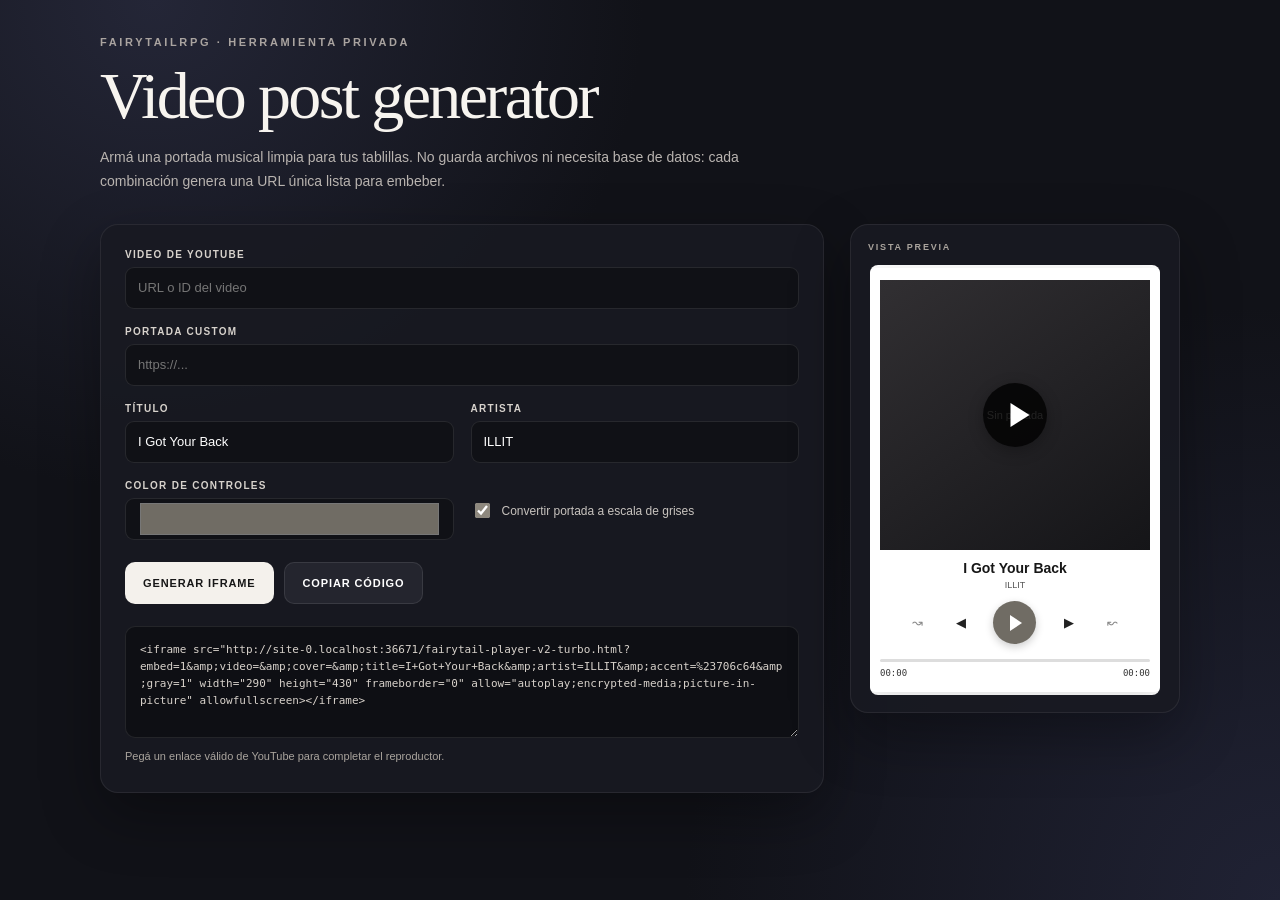
<file: fairytail-player-v2-turbo.html>
<!doctype html>
<html lang="es">
<head>
<meta charset="utf-8">
<meta name="viewport" content="width=device-width,initial-scale=1">
<title>FairyTailRPG Video Generator</title>
<style>
:root{--ink:#171717;--muted:#746f6a;--paper:#fff;--line:#ddd9d5;--accent:#706c64;--page:#111218;--panel:#191a22}*{box-sizing:border-box}html,body{margin:0;min-height:100%;font-family:Arial,Helvetica,sans-serif}body{background:var(--page);color:#f7f4ef}.generator{min-height:100vh;padding:36px 20px 60px;background:radial-gradient(circle at 12% 0,#242637 0,transparent 34%),radial-gradient(circle at 100% 100%,#202234 0,transparent 38%),var(--page)}.generator-shell{width:min(1080px,100%);margin:auto}.eyebrow{margin:0 0 10px;color:#aaa4a0;font-size:11px;font-weight:700;letter-spacing:.24em;text-transform:uppercase}.generator h1{margin:0;font-family:Georgia,serif;font-size:clamp(34px,6vw,66px);font-weight:400;letter-spacing:-.04em}.intro{max-width:650px;margin:12px 0 30px;color:#b9b4b0;font-size:14px;line-height:1.7}.workspace{display:grid;grid-template-columns:minmax(0,1fr) 330px;gap:26px;align-items:start}.form-card,.preview-card{border:1px solid #ffffff12;border-radius:18px;background:#191a22dd;box-shadow:0 22px 60px #0005}.form-card{padding:24px}.form-grid{display:grid;grid-template-columns:1fr 1fr;gap:17px}.field{display:flex;flex-direction:column;gap:7px}.field.full{grid-column:1/-1}.field label{color:#d7d2cc;font-size:10px;font-weight:700;letter-spacing:.13em;text-transform:uppercase}.field input{width:100%;height:42px;padding:0 12px;border:1px solid #ffffff19;border-radius:9px;outline:0;background:#101116;color:#fff;font:13px Arial}.field input:focus{border-color:#a29b90;box-shadow:0 0 0 3px #a29b901c}.checkline{display:flex;align-items:center;gap:9px;margin-top:2px;color:#c8c3be;font-size:12px}.checkline input{width:15px;height:15px;accent-color:#8e887e}.actions{display:flex;gap:10px;margin-top:22px}.button{height:42px;padding:0 18px;border:0;border-radius:10px;background:#f4f1ec;color:#171717;font-size:11px;font-weight:800;letter-spacing:.08em;text-transform:uppercase;cursor:pointer}.button.secondary{border:1px solid #ffffff18;background:#24252e;color:#fff}.output{margin-top:22px}.output textarea{width:100%;min-height:112px;padding:14px;border:1px solid #ffffff17;border-radius:10px;resize:vertical;background:#0e0f14;color:#d8d2cb;font:11px/1.55 Consolas,monospace}.status{min-height:18px;margin:8px 0 0;color:#aaa49d;font-size:11px}.preview-card{position:sticky;top:22px;padding:17px}.preview-label{margin:0 0 13px;color:#aaa49d;font-size:9px;font-weight:700;letter-spacing:.2em;text-transform:uppercase}.preview-frame{display:block;width:290px;height:430px;margin:auto;border:0;border-radius:8px;background:#fff}.player-page{display:grid;min-height:100vh;place-items:center;background:transparent}.player{width:290px;padding:12px 10px 14px;border-radius:5px;background:var(--paper);box-shadow:0 5px 22px #0002;color:var(--ink);text-align:center}.media{position:relative;width:270px;height:270px;overflow:hidden;background:#0b0b0b}.media-cover{position:absolute;inset:0;z-index:3;width:100%;height:100%;padding:0;border:0;background:#111;cursor:pointer}.media-cover img{display:block;width:100%;height:100%;object-fit:cover}.media-cover.gray img,.media.gray iframe{filter:grayscale(1)}.media-cover::after{content:"";position:absolute;top:50%;left:50%;width:0;height:0;margin-left:5px;border-top:12px solid transparent;border-bottom:12px solid transparent;border-left:19px solid #fff;transform:translate(-50%,-50%);z-index:2}.media-cover::before{content:"";position:absolute;top:50%;left:50%;width:64px;height:64px;border-radius:50%;background:#000c;box-shadow:0 4px 15px #0004;transform:translate(-50%,-50%);z-index:1}.media-cover.loading::after{width:18px;height:18px;margin:0;border:3px solid #fff5;border-top-color:#fff;border-radius:50%;animation:spin .7s linear infinite}.media-cover.hidden{display:none}.media iframe{position:absolute;top:50%;left:50%;width:690px;height:388px;border:0;transform:translate(-50%,-50%)}.track-info{padding:9px 0 11px}.track-info b{display:block;font-size:14px;line-height:18px}.track-info span{display:block;margin-top:3px;color:#555;font-size:9px;text-transform:uppercase}.player-controls{display:flex;align-items:center;justify-content:space-around;padding:0 16px 10px}.control{display:grid;width:22px;height:28px;padding:0;border:0;background:transparent;color:#222;font:13px Arial;place-items:center;cursor:pointer;user-select:none}.control:first-child,.control:last-child{color:#888}.control.active{color:var(--accent)}.control-main{display:flex;align-items:center;justify-content:center;width:43px;height:43px;border-radius:50%;background:var(--accent);box-shadow:0 3px 9px #0003;color:#fff;font-size:0}.control-main::before,.control-main::after{content:"";display:block;width:4px;height:15px;border-radius:2px;background:#fff}.control-main::after{margin-left:4px}.control-main.paused::before{width:0;height:0;margin-left:3px;border-top:8px solid transparent;border-bottom:8px solid transparent;border-left:12px solid #fff;border-radius:0;background:transparent}.control-main.paused::after{display:none}.progress{position:relative;height:14px;margin-bottom:0}.progress input{position:absolute;inset:0;width:100%;height:14px;margin:0;opacity:0;cursor:pointer}.progress-track{position:absolute;top:5px;left:0;width:100%;height:3px;overflow:hidden;border-radius:5px;background:#ddd;pointer-events:none}.progress-track span{display:block;width:0;height:100%;background:var(--accent)}.times{display:flex;justify-content:space-between;color:#333;font:9px monospace}.empty-cover{display:grid;width:100%;height:100%;place-items:center;background:linear-gradient(145deg,#312f32,#151518);color:#aaa;font:11px Arial}@keyframes spin{to{transform:translate(-50%,-50%) rotate(1turn)}}@media(max-width:820px){.workspace{grid-template-columns:1fr}.preview-card{position:static}.form-grid{grid-template-columns:1fr}.field.full{grid-column:auto}}@media(max-width:380px){.generator{padding-inline:12px}.form-card{padding:17px}.preview-card{padding:10px}}
</style>
</head>
<body>
<main id="app"></main>
<script>
(function(){
const app=document.getElementById('app');
const qs=new URLSearchParams(location.search);
const escapeHtml=(value)=>String(value??'').replace(/[&<>'"]/g,(char)=>({'&':'&amp;','<':'&lt;','>':'&gt;',"'":'&#39;','"':'&quot;'}[char]));
const extractVideoId=(value)=>{const raw=String(value||'').trim();if(/^[\w-]{11}$/.test(raw))return raw;try{const url=new URL(raw);if(url.hostname.includes('youtu.be'))return url.pathname.split('/').filter(Boolean)[0]||'';if(url.pathname.includes('/embed/'))return url.pathname.split('/embed/')[1].split('/')[0]||'';if(url.pathname.includes('/shorts/'))return url.pathname.split('/shorts/')[1].split('/')[0]||'';return url.searchParams.get('v')||''}catch{return ''}};
const cleanColor=(value)=>/^#[0-9a-f]{6}$/i.test(value||'')?value:'#706c64';
let youtubeApiPromise;
function loadYouTubeApi(){
if(window.YT&&window.YT.Player)return Promise.resolve(window.YT);
if(youtubeApiPromise)return youtubeApiPromise;
youtubeApiPromise=new Promise((resolve,reject)=>{
window.onYouTubeIframeAPIReady=()=>resolve(window.YT);
const script=document.createElement('script');
script.src='https://www.youtube.com/iframe_api';
script.onerror=()=>reject(new Error('No se pudo cargar YouTube'));
document.head.appendChild(script);
});
return youtubeApiPromise;
}
function renderPlayer(){
const video=extractVideoId(qs.get('video'));
const cover=qs.get('cover')||'';
const title=qs.get('title')||'I Got Your Back';
const artist=qs.get('artist')||'ILLIT';
const gray=qs.get('gray')!=='0';
const accent=cleanColor(qs.get('accent'));
document.documentElement.style.setProperty('--accent',accent);
document.body.className='player-page';
app.innerHTML='<section class="player" aria-label="Reproductor de '+escapeHtml(title)+'"><div class="media'+(gray?' gray':'')+'"><div id="youtube-player"></div><button class="media-cover '+(gray?'gray':'')+'" type="button" aria-label="Reproducir video">'+(cover?'<img src="'+escapeHtml(cover)+'" alt="">':'<span class="empty-cover">Sin portada</span>')+'</button></div><div class="track-info"><b>'+escapeHtml(title)+'</b><span>'+escapeHtml(artist)+'</span></div><div class="player-controls"><button class="control control-mute" type="button" title="Silenciar" aria-label="Silenciar">↝</button><button class="control control-back" type="button" title="Retroceder 10 segundos" aria-label="Retroceder 10 segundos">◀</button><button class="control control-main paused" type="button" title="Reproducir" aria-label="Reproducir"></button><button class="control control-forward" type="button" title="Avanzar 10 segundos" aria-label="Avanzar 10 segundos">▶</button><button class="control control-loop" type="button" title="Repetir" aria-label="Repetir" aria-pressed="false">↜</button></div><div class="progress"><div class="progress-track"><span></span></div><input type="range" min="0" max="1000" value="0" step="1" aria-label="Progreso del video"></div><div class="times"><span class="time-current">00:00</span><span class="time-duration">00:00</span></div></section>';
const coverButton=app.querySelector('.media-cover');
const mainButton=app.querySelector('.control-main');
const muteButton=app.querySelector('.control-mute');
const backButton=app.querySelector('.control-back');
const forwardButton=app.querySelector('.control-forward');
const loopButton=app.querySelector('.control-loop');
const range=app.querySelector('.progress input');
const fill=app.querySelector('.progress-track span');
const currentLabel=app.querySelector('.time-current');
const durationLabel=app.querySelector('.time-duration');
let player;
let readyPromise;
let isReady=false;
let timer;
let seeking=false;
let loop=false;
const formatTime=(seconds)=>{const value=Math.max(0,Math.floor(Number(seconds)||0));return String(Math.floor(value/60)).padStart(2,'0')+':'+String(value%60).padStart(2,'0')};
const setPlaying=(playing)=>{mainButton.classList.toggle('paused',!playing);mainButton.title=playing?'Pausar':'Reproducir';mainButton.setAttribute('aria-label',mainButton.title)};
const syncProgress=()=>{
if(!player||typeof player.getDuration!=='function')return;
const duration=player.getDuration()||0;
const current=player.getCurrentTime()||0;
if(!seeking){const progress=duration?current/duration*1000:0;range.value=String(progress);fill.style.width=progress/10+'%'}
currentLabel.textContent=formatTime(current);
durationLabel.textContent=formatTime(duration);
};
const startTimer=()=>{clearInterval(timer);syncProgress();timer=setInterval(syncProgress,250)};
const stopTimer=()=>{clearInterval(timer);syncProgress()};
function ensurePlayer(){
if(isReady){player.playVideo();return Promise.resolve(player)}
if(readyPromise)return readyPromise.then((readyPlayer)=>{readyPlayer.playVideo();return readyPlayer});
if(!video){const empty=coverButton.querySelector('.empty-cover');if(empty)empty.textContent='Falta el ID de YouTube';return Promise.reject(new Error('Falta el ID'))}
coverButton.classList.add('loading');
readyPromise=loadYouTubeApi().then(()=>new Promise((resolve,reject)=>{
player=new YT.Player('youtube-player',{
width:690,
height:388,
videoId:video,
playerVars:{autoplay:1,controls:0,playsinline:1,rel:0,iv_load_policy:3,fs:0,origin:location.origin},
events:{
onReady:(event)=>{isReady=true;coverButton.classList.remove('loading');coverButton.classList.add('hidden');event.target.playVideo();syncProgress();resolve(event.target)},
onStateChange:(event)=>{
if(event.data===YT.PlayerState.PLAYING){setPlaying(true);startTimer()}
if(event.data===YT.PlayerState.PAUSED||event.data===YT.PlayerState.CUED){setPlaying(false);stopTimer()}
if(event.data===YT.PlayerState.ENDED){setPlaying(false);stopTimer();if(loop){event.target.seekTo(0,true);event.target.playVideo()}}
},
onError:()=>{coverButton.classList.remove('loading');coverButton.classList.remove('hidden');setPlaying(false);reject(new Error('YouTube no pudo reproducir este video'))}
}
});
})).catch((error)=>{coverButton.classList.remove('loading');const empty=coverButton.querySelector('.empty-cover');if(empty)empty.textContent='No se pudo cargar YouTube';throw error});
return readyPromise;
}
coverButton.addEventListener('click',()=>{ensurePlayer().catch(()=>{})});
mainButton.addEventListener('click',()=>{
if(!isReady){ensurePlayer().catch(()=>{});return}
if(player.getPlayerState()===YT.PlayerState.PLAYING)player.pauseVideo();else player.playVideo();
});
muteButton.addEventListener('click',()=>{
if(!isReady)return;
if(player.isMuted()){player.unMute();muteButton.classList.remove('active');muteButton.title='Silenciar'}else{player.mute();muteButton.classList.add('active');muteButton.title='Activar sonido'}
muteButton.setAttribute('aria-label',muteButton.title);
});
backButton.addEventListener('click',()=>{if(isReady)player.seekTo(Math.max(0,player.getCurrentTime()-10),true)});
forwardButton.addEventListener('click',()=>{if(isReady)player.seekTo(Math.min(player.getDuration(),player.getCurrentTime()+10),true)});
loopButton.addEventListener('click',()=>{loop=!loop;loopButton.classList.toggle('active',loop);loopButton.setAttribute('aria-pressed',String(loop))});
range.addEventListener('input',()=>{seeking=true;fill.style.width=Number(range.value)/10+'%';if(isReady){const duration=player.getDuration()||0;currentLabel.textContent=formatTime(duration*Number(range.value)/1000)}});
range.addEventListener('change',()=>{if(isReady){const duration=player.getDuration()||0;player.seekTo(duration*Number(range.value)/1000,true)}seeking=false;syncProgress()});
}
function renderGenerator(){
document.body.className='generator';
app.innerHTML='<div class="generator-shell"><p class="eyebrow">FairyTailRPG · herramienta privada</p><h1>Video post generator</h1><p class="intro">Armá una portada musical limpia para tus tablillas. No guarda archivos ni necesita base de datos: cada combinación genera una URL única lista para embeber.</p><div class="workspace"><section class="form-card"><div class="form-grid"><div class="field full"><label for="video">Video de YouTube</label><input id="video" placeholder="URL o ID del video"></div><div class="field full"><label for="cover">Portada custom</label><input id="cover" placeholder="https://..."></div><div class="field"><label for="title">Título</label><input id="title" value="I Got Your Back"></div><div class="field"><label for="artist">Artista</label><input id="artist" value="ILLIT"></div><div class="field"><label for="accent">Color de controles</label><input id="accent" type="color" value="#706c64"></div><label class="checkline"><input id="gray" type="checkbox" checked> Convertir portada a escala de grises</label></div><div class="actions"><button class="button" id="generate" type="button">Generar iframe</button><button class="button secondary" id="copy" type="button">Copiar código</button></div><div class="output"><textarea id="code" readonly aria-label="Código iframe generado"></textarea><p class="status" id="status"></p></div></section><aside class="preview-card"><p class="preview-label">Vista previa</p><iframe class="preview-frame" id="preview" title="Vista previa del reproductor"></iframe></aside></div></div>';
const $=(id)=>document.getElementById(id);
const fields=['video','cover','title','artist','accent','gray'];
function build(){
const video=extractVideoId($('video').value);
const base=new URL(location.href);
base.search='';
base.hash='';
base.searchParams.set('embed','1');
base.searchParams.set('video',video||$('video').value.trim());
base.searchParams.set('cover',$('cover').value.trim());
base.searchParams.set('title',$('title').value.trim());
base.searchParams.set('artist',$('artist').value.trim());
base.searchParams.set('accent',$('accent').value);
base.searchParams.set('gray',$('gray').checked?'1':'0');
const src=base.href;
const code='<iframe src="'+src.replace(/&/g,'&amp;')+'" width="290" height="430" frameborder="0" allow="autoplay;encrypted-media;picture-in-picture" allowfullscreen></iframe>';
$('code').value=code;
$('preview').src=src;
$('status').textContent=video?'Listo para pegar en el foro.':'Pegá un enlace válido de YouTube para completar el reproductor.';
return code;
}
$('generate').addEventListener('click',build);
$('copy').addEventListener('click',async()=>{const code=build();try{await navigator.clipboard.writeText(code);$('status').textContent='Código copiado.'}catch{$('code').select();document.execCommand('copy');$('status').textContent='Código copiado.'}});
fields.forEach((id)=>$(id).addEventListener(id==='gray'?'change':'input',build));
build();
}
if(qs.has('embed')||qs.has('video'))renderPlayer();else renderGenerator();
})();
</script>
</body>
</html>
</file>
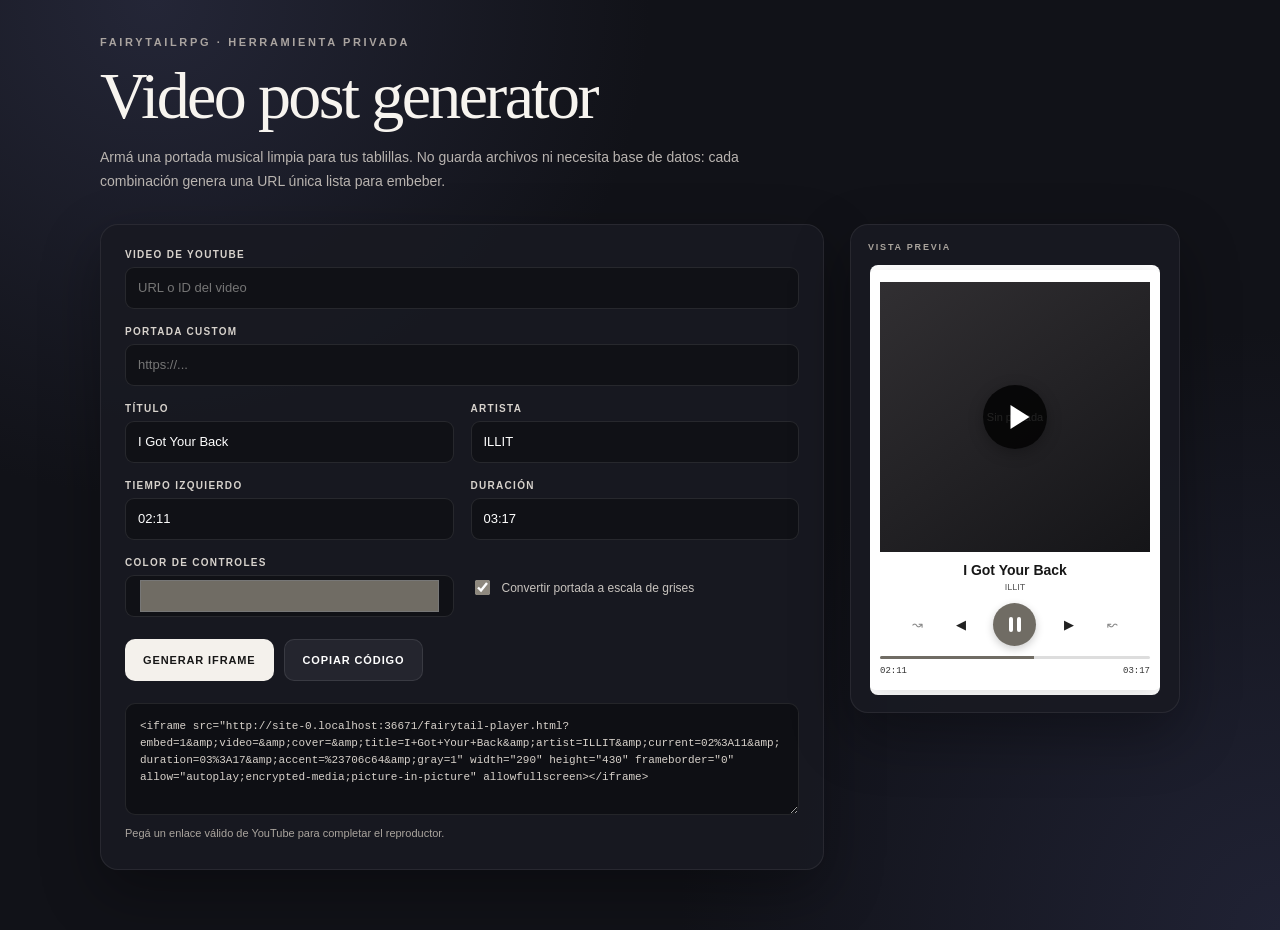
<file: fairytail-player.html>
<!doctype html>
<html lang="es">
<head>
<meta charset="utf-8">
<meta name="viewport" content="width=device-width,initial-scale=1">
<title>FairyTailRPG Video Generator</title>
<style>
:root{--ink:#171717;--muted:#746f6a;--paper:#fff;--line:#ddd9d5;--accent:#706c64;--page:#111218;--panel:#191a22}*{box-sizing:border-box}html,body{margin:0;min-height:100%;font-family:Arial,Helvetica,sans-serif}body{background:var(--page);color:#f7f4ef}.generator{min-height:100vh;padding:36px 20px 60px;background:radial-gradient(circle at 12% 0,#242637 0,transparent 34%),radial-gradient(circle at 100% 100%,#202234 0,transparent 38%),var(--page)}.generator-shell{width:min(1080px,100%);margin:auto}.eyebrow{margin:0 0 10px;color:#aaa4a0;font-size:11px;font-weight:700;letter-spacing:.24em;text-transform:uppercase}.generator h1{margin:0;font-family:Georgia,serif;font-size:clamp(34px,6vw,66px);font-weight:400;letter-spacing:-.04em}.intro{max-width:650px;margin:12px 0 30px;color:#b9b4b0;font-size:14px;line-height:1.7}.workspace{display:grid;grid-template-columns:minmax(0,1fr) 330px;gap:26px;align-items:start}.form-card,.preview-card{border:1px solid #ffffff12;border-radius:18px;background:#191a22dd;box-shadow:0 22px 60px #0005}.form-card{padding:24px}.form-grid{display:grid;grid-template-columns:1fr 1fr;gap:17px}.field{display:flex;flex-direction:column;gap:7px}.field.full{grid-column:1/-1}.field label{color:#d7d2cc;font-size:10px;font-weight:700;letter-spacing:.13em;text-transform:uppercase}.field input{width:100%;height:42px;padding:0 12px;border:1px solid #ffffff19;border-radius:9px;outline:0;background:#101116;color:#fff;font:13px Arial}.field input:focus{border-color:#a29b90;box-shadow:0 0 0 3px #a29b901c}.checkline{display:flex;align-items:center;gap:9px;margin-top:2px;color:#c8c3be;font-size:12px}.checkline input{width:15px;height:15px;accent-color:#8e887e}.actions{display:flex;gap:10px;margin-top:22px}.button{height:42px;padding:0 18px;border:0;border-radius:10px;background:#f4f1ec;color:#171717;font-size:11px;font-weight:800;letter-spacing:.08em;text-transform:uppercase;cursor:pointer}.button.secondary{border:1px solid #ffffff18;background:#24252e;color:#fff}.output{margin-top:22px}.output textarea{width:100%;min-height:112px;padding:14px;border:1px solid #ffffff17;border-radius:10px;resize:vertical;background:#0e0f14;color:#d8d2cb;font:11px/1.55 Consolas,monospace}.status{min-height:18px;margin:8px 0 0;color:#aaa49d;font-size:11px}.preview-card{position:sticky;top:22px;padding:17px}.preview-label{margin:0 0 13px;color:#aaa49d;font-size:9px;font-weight:700;letter-spacing:.2em;text-transform:uppercase}.preview-frame{display:block;width:290px;height:430px;margin:auto;border:0;border-radius:8px;background:#fff}.player-page{display:grid;min-height:100vh;place-items:center;background:transparent}.player{width:290px;padding:12px 10px 14px;border-radius:5px;background:var(--paper);box-shadow:0 5px 22px #0002;color:var(--ink);text-align:center}.media{position:relative;width:270px;height:270px;overflow:hidden;background:#0b0b0b}.media-cover{position:absolute;inset:0;width:100%;height:100%;padding:0;border:0;background:#111;cursor:pointer}.media-cover img{display:block;width:100%;height:100%;object-fit:cover}.media-cover.gray img{filter:grayscale(1)}.media-cover::after{content:"";position:absolute;top:50%;left:50%;width:0;height:0;margin-left:5px;border-top:12px solid transparent;border-bottom:12px solid transparent;border-left:19px solid #fff;transform:translate(-50%,-50%);z-index:2}.media-cover::before{content:"";position:absolute;top:50%;left:50%;width:64px;height:64px;border-radius:50%;background:#000c;box-shadow:0 4px 15px #0004;transform:translate(-50%,-50%);z-index:1}.media iframe{position:absolute;top:50%;left:50%;width:690px;height:388px;border:0;transform:translate(-50%,-50%)}.track-info{padding:9px 0 11px}.track-info b{display:block;font-size:14px;line-height:18px}.track-info span{display:block;margin-top:3px;color:#555;font-size:9px;text-transform:uppercase}.fake-controls{display:flex;align-items:center;justify-content:space-around;padding:0 16px 10px}.fake-controls i{width:22px;color:#222;font-size:13px;font-style:normal;user-select:none}.fake-controls i:first-child,.fake-controls i:last-child{color:#888}.fake-controls strong{display:flex;align-items:center;justify-content:center;gap:4px;width:43px;height:43px;border-radius:50%;background:var(--accent);box-shadow:0 3px 9px #0003}.fake-controls strong em{display:block;width:4px;height:15px;border-radius:2px;background:#fff}.progress{height:3px;margin-bottom:7px;overflow:hidden;border-radius:5px;background:#ddd}.progress span{display:block;width:57%;height:100%;background:var(--accent)}.times{display:flex;justify-content:space-between;color:#333;font:9px monospace}.empty-cover{display:grid;width:100%;height:100%;place-items:center;background:linear-gradient(145deg,#312f32,#151518);color:#aaa;font:11px Arial}@media(max-width:820px){.workspace{grid-template-columns:1fr}.preview-card{position:static}.form-grid{grid-template-columns:1fr}.field.full{grid-column:auto}}@media(max-width:380px){.generator{padding-inline:12px}.form-card{padding:17px}.preview-card{padding:10px}}
</style>
</head>
<body>
<main id="app"></main>
<script>
(function(){
const app=document.getElementById('app');
const qs=new URLSearchParams(location.search);
const escapeHtml=(value)=>String(value??'').replace(/[&<>'"]/g,(char)=>({'&':'&amp;','<':'&lt;','>':'&gt;',"'":'&#39;','"':'&quot;'}[char]));
const extractVideoId=(value)=>{const raw=String(value||'').trim();if(/^[\w-]{11}$/.test(raw))return raw;try{const url=new URL(raw);if(url.hostname.includes('youtu.be'))return url.pathname.split('/').filter(Boolean)[0]||'';if(url.pathname.includes('/embed/'))return url.pathname.split('/embed/')[1].split('/')[0]||'';if(url.pathname.includes('/shorts/'))return url.pathname.split('/shorts/')[1].split('/')[0]||'';return url.searchParams.get('v')||''}catch{return ''}};
const cleanColor=(value)=>/^#[0-9a-f]{6}$/i.test(value||'')?value:'#706c64';
function renderPlayer(){
const video=extractVideoId(qs.get('video'));
const cover=qs.get('cover')||'';
const title=qs.get('title')||'I Got Your Back';
const artist=qs.get('artist')||'ILLIT';
const current=qs.get('current')||'02:11';
const duration=qs.get('duration')||'03:17';
const gray=qs.get('gray')!=='0';
const accent=cleanColor(qs.get('accent'));
document.documentElement.style.setProperty('--accent',accent);
document.body.className='player-page';
app.innerHTML='<section class="player" aria-label="Reproductor de '+escapeHtml(title)+'"><div class="media"><button class="media-cover '+(gray?'gray':'')+'" type="button" aria-label="Reproducir video">'+(cover?'<img src="'+escapeHtml(cover)+'" alt="">':'<span class="empty-cover">Sin portada</span>')+'</button></div><div class="track-info"><b>'+escapeHtml(title)+'</b><span>'+escapeHtml(artist)+'</span></div><div class="fake-controls" aria-hidden="true"><i>↝</i><i>◀</i><strong><em></em><em></em></strong><i>▶</i><i>↜</i></div><div class="progress"><span></span></div><div class="times"><span>'+escapeHtml(current)+'</span><span>'+escapeHtml(duration)+'</span></div></section>';
const media=app.querySelector('.media');
const button=app.querySelector('.media-cover');
button.addEventListener('click',()=>{
if(!video){button.querySelector('.empty-cover').textContent='Falta el ID de YouTube';return}
const iframe=document.createElement('iframe');
iframe.src='https://www.youtube.com/embed/'+encodeURIComponent(video)+'?autoplay=1&controls=0&playsinline=1&rel=0&iv_load_policy=3&fs=0';
iframe.allow='autoplay;encrypted-media;picture-in-picture';
iframe.allowFullscreen=true;
iframe.title=title;
media.replaceChildren(iframe);
});
}
function renderGenerator(){
document.body.className='generator';
app.innerHTML='<div class="generator-shell"><p class="eyebrow">FairyTailRPG · herramienta privada</p><h1>Video post generator</h1><p class="intro">Armá una portada musical limpia para tus tablillas. No guarda archivos ni necesita base de datos: cada combinación genera una URL única lista para embeber.</p><div class="workspace"><section class="form-card"><div class="form-grid"><div class="field full"><label for="video">Video de YouTube</label><input id="video" placeholder="URL o ID del video"></div><div class="field full"><label for="cover">Portada custom</label><input id="cover" placeholder="https://..."></div><div class="field"><label for="title">Título</label><input id="title" value="I Got Your Back"></div><div class="field"><label for="artist">Artista</label><input id="artist" value="ILLIT"></div><div class="field"><label for="current">Tiempo izquierdo</label><input id="current" value="02:11"></div><div class="field"><label for="duration">Duración</label><input id="duration" value="03:17"></div><div class="field"><label for="accent">Color de controles</label><input id="accent" type="color" value="#706c64"></div><label class="checkline"><input id="gray" type="checkbox" checked> Convertir portada a escala de grises</label></div><div class="actions"><button class="button" id="generate" type="button">Generar iframe</button><button class="button secondary" id="copy" type="button">Copiar código</button></div><div class="output"><textarea id="code" readonly aria-label="Código iframe generado"></textarea><p class="status" id="status"></p></div></section><aside class="preview-card"><p class="preview-label">Vista previa</p><iframe class="preview-frame" id="preview" title="Vista previa del reproductor"></iframe></aside></div></div>';
const $=(id)=>document.getElementById(id);
const fields=['video','cover','title','artist','current','duration','accent','gray'];
function build(){
const video=extractVideoId($('video').value);
const base=new URL('fairytail-player.html',location.href);
base.searchParams.set('embed','1');
base.searchParams.set('video',video||$('video').value.trim());
base.searchParams.set('cover',$('cover').value.trim());
base.searchParams.set('title',$('title').value.trim());
base.searchParams.set('artist',$('artist').value.trim());
base.searchParams.set('current',$('current').value.trim());
base.searchParams.set('duration',$('duration').value.trim());
base.searchParams.set('accent',$('accent').value);
base.searchParams.set('gray',$('gray').checked?'1':'0');
const src=base.href;
const code='<iframe src="'+src.replace(/&/g,'&amp;')+'" width="290" height="430" frameborder="0" allow="autoplay;encrypted-media;picture-in-picture" allowfullscreen></iframe>';
$('code').value=code;
$('preview').src=src;
$('status').textContent=video?'Listo para pegar en el foro.':'Pegá un enlace válido de YouTube para completar el reproductor.';
return code;
}
$('generate').addEventListener('click',build);
$('copy').addEventListener('click',async()=>{const code=build();try{await navigator.clipboard.writeText(code);$('status').textContent='Código copiado.'}catch{$('code').select();document.execCommand('copy');$('status').textContent='Código copiado.'}});
fields.forEach((id)=>$(id).addEventListener(id==='gray'?'change':'input',build));
build();
}
if(qs.has('embed')||qs.has('video'))renderPlayer();else renderGenerator();
})();
</script>
</body>
</html>
</file>
